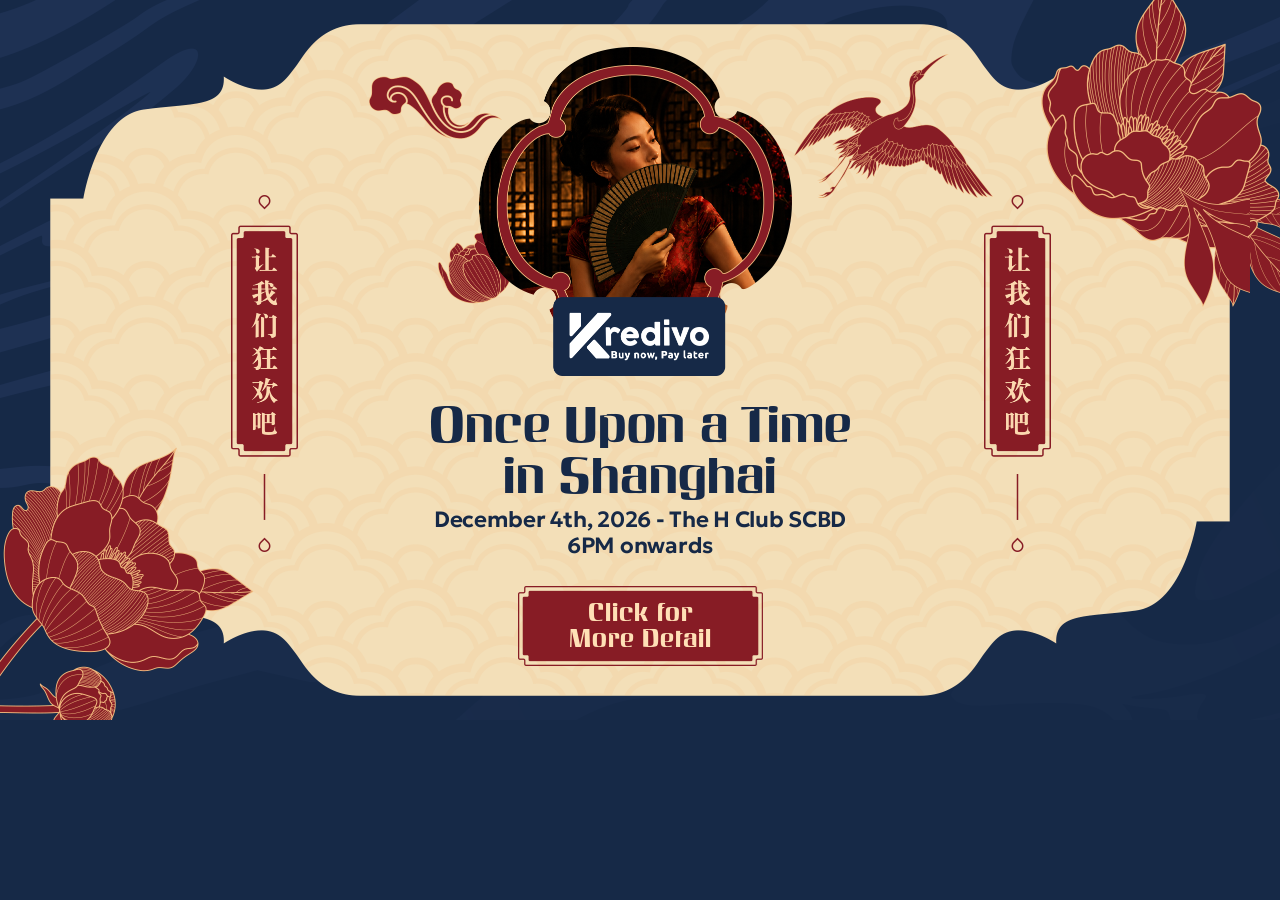
<file: index.html>
<!doctype html>
<html lang="en">
<head>
  <meta charset="utf-8">
  <meta name="viewport" content="width=device-width, initial-scale=1">
  <meta name="theme-color" content="#162947">
  <meta name="description" content="Once Upon a Time in Shanghai — Kredivo Year End Party, 4 December 2026.">
  <title>Invitation — Once Upon a Time in Shanghai | Kredivo</title>
  <link rel="stylesheet" href="./assets/css/styles.css">
</head>
<body>

<main class="poster poster-index" aria-labelledby="event-title">
  <picture class="art index-avatar" >
    <source media="(max-width: 900px), (orientation: portrait)" srcset="./assets/img/phone/page-1/avatar.png">
    <img src="./assets/img/screen/page-1/avatar.png" alt="" draggable="false">
  </picture>
  <picture class="art index-bird" >
    <source media="(max-width: 900px), (orientation: portrait)" srcset="./assets/img/phone/page-1/bird.png">
    <img src="./assets/img/screen/page-1/bird.png" alt="" draggable="false">
  </picture>
  <picture class="art index-flag-left" >
    <source media="(max-width: 900px), (orientation: portrait)" srcset="./assets/img/phone/page-1/flag.png">
    <img src="./assets/img/screen/page-1/flag.png" alt="" draggable="false">
  </picture>
  <picture class="art index-flag-right" >
    <source media="(max-width: 900px), (orientation: portrait)" srcset="./assets/img/phone/page-1/flag.png">
    <img src="./assets/img/screen/page-1/flag.png" alt="" draggable="false">
  </picture>
  <section class="event-details">
    <h1 id="event-title" class="event-title"><span>Once Upon a Time</span><span>in Shanghai</span></h1>
    <p class="event-when"><span>December 4th, 2026 - The H Club SCBD</span><span>6PM onwards</span></p>
  </section>
  <a class="art-button index-button" href="./detail.html" aria-label="Click for more detail about the event"><span>Click for<br>More Detail</span></a>
</main>
</body>
</html>
</file>
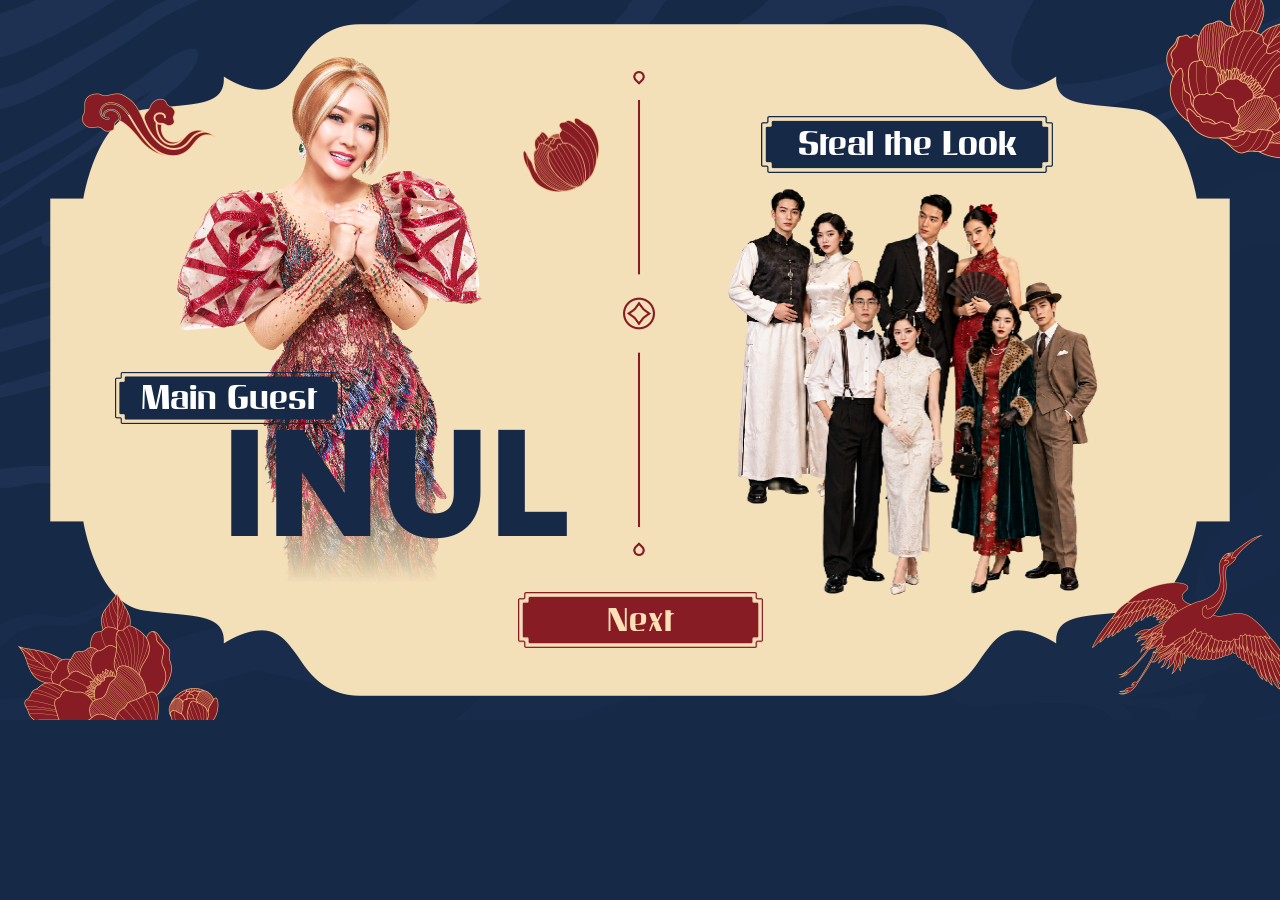
<file: detail.html>
<!doctype html>
<html lang="en">
<head>
  <meta charset="utf-8">
  <meta name="viewport" content="width=device-width, initial-scale=1">
  <meta name="theme-color" content="#162947">
  <meta name="description" content="Once Upon a Time in Shanghai — Kredivo Year End Party, 4 December 2026.">
  <title>Event Details — Once Upon a Time in Shanghai | Kredivo</title>
  <link rel="stylesheet" href="./assets/css/styles.css">
</head>
<body>

<main class="poster poster-detail" aria-labelledby="guest-title">
  <picture class="art detail-guest" >
    <source media="(max-width: 900px), (orientation: portrait)" srcset="./assets/img/phone/page-2/avatar-1.png">
    <img src="./assets/img/screen/page-2/avatar-1.png" alt="Inul, main guest" draggable="false">
  </picture>
  <picture class="art detail-group" >
    <source media="(max-width: 900px), (orientation: portrait)" srcset="./assets/img/phone/page-2/avatar-2.png">
    <img src="./assets/img/screen/page-2/avatar-2.png" alt="Steal the Look inspiration" draggable="false">
  </picture>
  <picture class="art detail-rose screen-only" >
    <source media="(max-width: 900px), (orientation: portrait)" srcset="./assets/img/screen/page-2/rose-1.png">
    <img src="./assets/img/screen/page-2/rose-1.png" alt="" draggable="false">
  </picture>
  <picture class="art detail-line screen-only" >
    <source media="(max-width: 900px), (orientation: portrait)" srcset="./assets/img/screen/page-2/line.png">
    <img src="./assets/img/screen/page-2/line.png" alt="" draggable="false">
  </picture>
  <picture class="art detail-bird phone-only" >
    <source media="(max-width: 900px), (orientation: portrait)" srcset="./assets/img/phone/page-2/bird.png">
    <img src="./assets/img/phone/page-2/bird.png" alt="" draggable="false">
  </picture>
  <div class="detail-label main-guest-label" aria-hidden="true">Main Guest</div>
  <h1 id="guest-title" class="main-guest-name">INUL</h1>
  <div class="detail-phone-line phone-only" aria-hidden="true"></div>
  <div class="detail-label steal-label">Steal the Look</div>
  <a class="art-button next-button" href="./rsvp.html">Next</a>
</main>
</body>
</html>
</file>
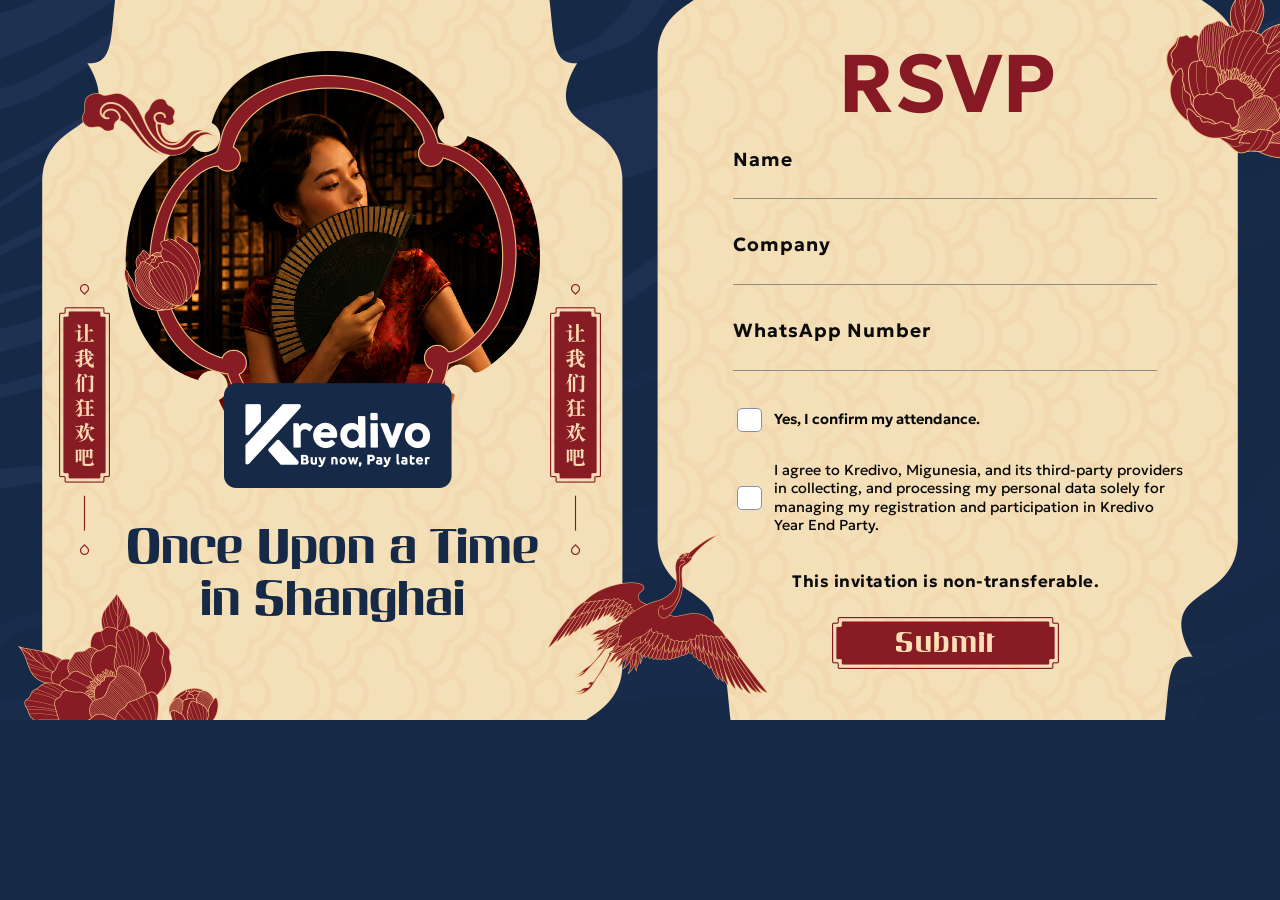
<file: rsvp.html>
<!doctype html>
<html lang="en">
<head>
  <meta charset="utf-8">
  <meta name="viewport" content="width=device-width, initial-scale=1">
  <meta name="theme-color" content="#162947">
  <meta name="description" content="Once Upon a Time in Shanghai — Kredivo Year End Party, 4 December 2026.">
  <title>RSVP — Once Upon a Time in Shanghai | Kredivo</title>
  <link rel="stylesheet" href="./assets/css/styles.css">
  <script src="./assets/js/rsvp.js" defer></script>
</head>
<body>

<main class="poster poster-rsvp" aria-labelledby="registration-title">
  <picture class="art rsvp-avatar screen-only" >
    <source media="(max-width: 900px), (orientation: portrait)" srcset="./assets/img/screen/page-3/avatar.png">
    <img src="./assets/img/screen/page-3/avatar.png" alt="" draggable="false">
  </picture>
  <picture class="art rsvp-flag-left screen-only" >
    <source media="(max-width: 900px), (orientation: portrait)" srcset="./assets/img/screen/page-3/flag.png">
    <img src="./assets/img/screen/page-3/flag.png" alt="" draggable="false">
  </picture>
  <picture class="art rsvp-flag-right screen-only" >
    <source media="(max-width: 900px), (orientation: portrait)" srcset="./assets/img/screen/page-3/flag.png">
    <img src="./assets/img/screen/page-3/flag.png" alt="" draggable="false">
  </picture>
  <picture class="art rsvp-logo phone-only" >
    <source media="(max-width: 900px), (orientation: portrait)" srcset="./assets/img/phone/page-3/logo.png">
    <img src="./assets/img/phone/page-3/logo.png" alt="" draggable="false">
  </picture>
  <div class="rsvp-event-name"><span>Once Upon a Time</span><span>in Shanghai</span></div>
  <h1 id="registration-title" class="rsvp-heading">RSVP</h1>
  <form id="rsvp-form" class="rsvp-form" action="./thank-you.html" method="post" autocomplete="on">
    <div class="rsvp-field field-name"><label for="guest-name">Name</label><input id="guest-name" name="name" type="text" autocomplete="name" maxlength="120" required></div>
    <div class="rsvp-field field-company"><label for="guest-company">Company</label><input id="guest-company" name="company" type="text" autocomplete="organization" maxlength="120" required></div>
    <div class="rsvp-field field-whatsapp"><label for="guest-whatsapp">WhatsApp Number</label><input id="guest-whatsapp" name="whatsapp" type="tel" autocomplete="tel" inputmode="tel" maxlength="32" required title="e.g. +62 812 3456 7890"></div>
    <label class="rsvp-check check-attendance"><input id="guest-attendance" name="attendance" type="checkbox" required><span>Yes, I confirm my attendance.</span></label>
    <label class="rsvp-check check-consent"><input id="guest-consent" name="consent" type="checkbox" required><span>I agree to Kredivo, Migunesia, and its third-party providers in collecting, and processing my personal data solely for managing my registration and participation in Kredivo Year End Party.</span></label>
    <p class="nontransferable">This invitation is non-transferable.</p>
    <button class="art-button rsvp-submit" type="submit">Submit</button>
    <p class="form-feedback" id="form-feedback" role="alert" aria-live="polite" hidden></p>
  </form>
</main>
</body>
</html>
</file>
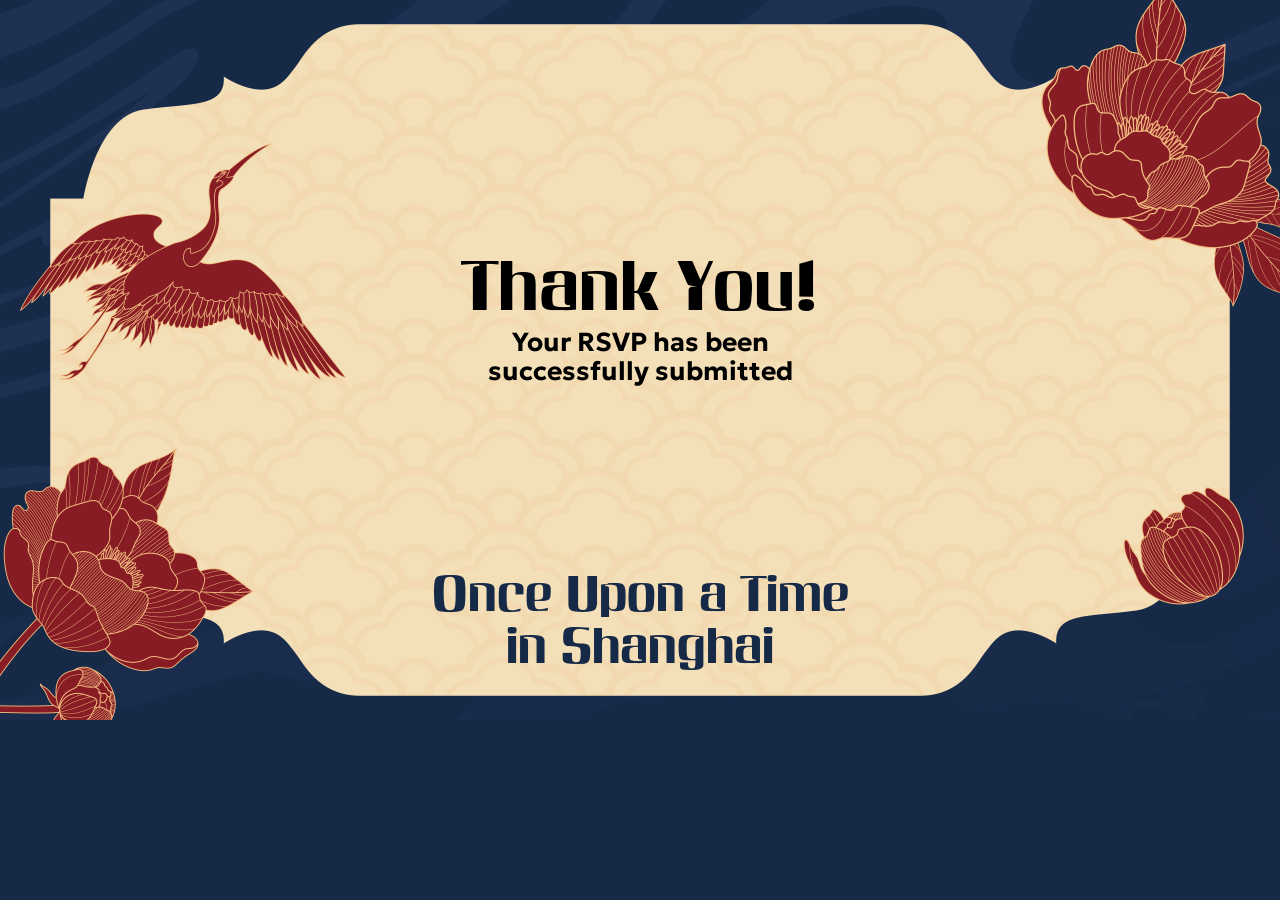
<file: thank-you.html>
<!doctype html>
<html lang="en">
<head>
  <meta charset="utf-8">
  <meta name="viewport" content="width=device-width, initial-scale=1">
  <meta name="theme-color" content="#162947">
  <meta name="description" content="Once Upon a Time in Shanghai — Kredivo Year End Party, 4 December 2026.">
  <title>Thank You — Once Upon a Time in Shanghai | Kredivo</title>
  <link rel="stylesheet" href="./assets/css/styles.css">
</head>
<body>

<main class="poster poster-thanks" aria-labelledby="thank-title">
  <picture class="art thanks-logo phone-only" >
    <source media="(max-width: 900px), (orientation: portrait)" srcset="./assets/img/phone/page-4/logo.png">
    <img src="./assets/img/phone/page-4/logo.png" alt="" draggable="false">
  </picture>
  <section class="thank-message">
    <h1 id="thank-title">Thank You!</h1>
    <p><span>Your RSVP has been</span><span>successfully submitted</span></p>
  </section>
  <div class="thank-event-name"><span>Once Upon a Time</span><span>in Shanghai</span></div>
</main>
</body>
</html>
</file>
<file: assets/css/styles.css>
/* Shanghai microsite: decorative compositions provided as individual PNGs.
   Reference layouts: assets/preview/screen & assets/preview/phone.
   No WebP images are used. */
@font-face { font-family: Inverserif; src: url('../fonts/Inverserif.otf') format('opentype'); font-weight: 400; font-display: swap; }
@font-face { font-family: Geologica; src: url('../fonts/Geologica-VariableFont_CRSV,SHRP,slnt,wght.ttf') format('truetype'); font-weight: 100 900; font-display: swap; }
:root { color-scheme: light; --navy:#162947; --red:#861924; --cream:#ffe0b6; --title:Inverserif,Georgia,serif; --body:Geologica,Arial,sans-serif; }
*, *::before, *::after { box-sizing: border-box; }
html,body { margin:0; padding:0; background:var(--navy); }
body { font-family:var(--body); color:var(--navy); -webkit-font-smoothing:antialiased; }
.poster { position:relative; isolation:isolate; container-type:inline-size; overflow:hidden; width:100%; aspect-ratio:1920/1080; margin:auto; background-position:center; background-size:100% 100%; background-repeat:no-repeat; }
.poster-index { background-image:url('../img/screen/page-1/bg-page1.png'); }
.poster-detail { background-image:url('../img/screen/page-2/bg-page2.png'); }
.poster-rsvp { background-image:url('../img/screen/page-3/bg-page3.png'); }
.poster-thanks { background-image:url('../img/screen/page-4/bg-page4.png'); }
.art { display:block; position:absolute; z-index:1; pointer-events:none; }
.art img { display:block; width:100%; height:auto; }
.phone-only { display:none; }
/* Page 1 / invitation */
.index-avatar { top:6.48%; left:28.83%; width:33.01%; }
.index-bird { top:7.55%; left:62.01%; width:15.55%; }
.index-flag-left { top:27.13%; left:18.05%; width:5.24%; }
.index-flag-right { top:27.13%; left:76.85%; width:5.24%; }
.event-details { position:absolute; top:55.65%; left:50%; transform:translateX(-50%); width:75%; text-align:center; z-index:2; }
.event-title { margin:0; font:400 3.78cqw/1.065 var(--title); letter-spacing:.004em; }
.event-title span,.event-when span { display:block; white-space:nowrap; }
.event-when { margin:.14em 0 0; font:600 1.73cqw/1.17 var(--body); letter-spacing:-.012em; }
.art-button { z-index:3; position:absolute; display:flex; justify-content:center; align-items:center; border:0; padding:0; background-color:transparent; background-position:center; background-size:100% 100%; background-repeat:no-repeat; color:var(--cream); text-align:center; text-decoration:none; cursor:pointer; }
.art-button:hover { filter:brightness(1.13); }
.art-button:focus-visible { outline:3px solid var(--navy); outline-offset:5px; }
.index-button { top:81.39%; left:40.45%; width:19.18%; aspect-ratio:491/159; background-image:url('../img/screen/page-1/btn.png'); font:400 1.92cqw/1.05 var(--title); letter-spacing:.04em; }
/* Page 2 / guest and dress code */
.detail-guest { top:0%; left:10.05%; width:31.57%; }
.detail-group { top:23.26%; left:56.32%; width:29.88%; }
.detail-rose { top:16.38%; left:40.83%; width:5.94%; }
.detail-line { top:9.91%; left:48.69%; width:2.46%; }
.detail-label { display:flex; align-items:center; justify-content:center; position:absolute; z-index:2; color:white; font:400 2.57cqw/1 var(--title); text-align:center; white-space:nowrap; background-size:100% 100%; background-repeat:no-repeat; }
.main-guest-label { left:8.96%; top:51.67%; width:17.73%; height:7.23%; background-image:url('../img/screen/page-2/btn-3.png'); }
.main-guest-name { position:absolute; z-index:2; left:15.65%; top:56.8%; margin:0; width:30%; color:var(--navy); text-align:center; font:750 11.85cqw/.98 var(--body); letter-spacing:-.04em; }
.steal-label { left:59.46%; top:16.11%; width:22.85%; height:7.92%; background-image:url('../img/screen/page-2/btn-2.png'); }
.next-button { left:40.45%; top:82.22%; width:19.18%; aspect-ratio:491/113; background-image:url('../img/screen/page-2/btn-1.png'); font:400 2.5cqw/1 var(--title); letter-spacing:.05em; }
/* Page 3 / RSVP */
.rsvp-avatar { top:7.10%; left:6.42%; width:35.78%; }
.rsvp-flag-left { top:39.45%; left:4.6%; width:3.98%; }
.rsvp-flag-right { top:39.45%; left:42.96%; width:3.98%; }
.rsvp-event-name { position:absolute; z-index:2; top:72.55%; left:26%; width:39.8%; transform:translateX(-50%); text-align:center; font:400 3.72cqw/1.08 var(--title); }
.rsvp-event-name span { display:block; white-space:nowrap; }
.rsvp-heading { position:absolute; z-index:2; top:5.48%; left:73.95%; width:35%; transform:translateX(-50%); margin:0; color:var(--red); text-align:center; font:650 6.38cqw/1.1 var(--body); }
.rsvp-form { position:absolute; inset:0; margin:0; z-index:3; }
.rsvp-field { position:absolute; left:57.3%; width:33.07%; height:7%; }
.field-name { top:20.65%; }
.field-company { top:32.56%; }
.field-whatsapp { top:44.48%; }
.rsvp-field label { display:block; color:#0b0b0b; font:650 1.48cqw/1.15 var(--body); letter-spacing:.05em; white-space:nowrap; }
.rsvp-field input { display:block; position:absolute; bottom:0; width:100%; height:52%; padding:0 .25em .1em 0; border:0; border-bottom:1px solid #8c8d85; border-radius:0; background:transparent; color:var(--navy); font:400 max(12px,1.18cqw)/1.2 var(--body); outline-offset:3px; }
.rsvp-field input:focus-visible { outline:2px solid var(--red); }
.rsvp-check { position:absolute; left:57.6%; width:35%; display:flex; align-items:center; gap:1cqw; color:#080808; cursor:pointer; font:400 1.13cqw/1.28 var(--body); }
.check-attendance { top:56.1%; min-height:4.4%; font-weight:600; }
.check-consent { top:64%; min-height:10%; }
.rsvp-check input { appearance:none; -webkit-appearance:none; flex:0 0 1.9cqw; width:1.9cqw; height:1.9cqw; min-width:15px; min-height:15px; margin:0; border:1px solid #8291a5; border-radius:.38cqw; background:#fff; cursor:pointer; }
.rsvp-check input:checked { background:var(--red); border-color:var(--red); }
.rsvp-check input:checked::after { content:''; display:block; width:31%; height:52%; margin:17% auto; border:solid #fff; border-width:0 2px 2px 0; transform:rotate(45deg); }
.rsvp-check input:focus-visible { outline:2px solid var(--navy); outline-offset:3px; }
.nontransferable { position:absolute; top:79.25%; left:56.4%; width:35%; margin:0; text-align:center; white-space:nowrap; font:650 1.3cqw/1.35 var(--body); letter-spacing:.03em; color:#0b0b0b; }
.rsvp-submit { top:85.70%; left:65.02%; width:17.7%; aspect-ratio:453/104; background-image:url('../img/screen/page-3/btn.png'); font:400 2.2cqw/1 var(--title); letter-spacing:.05em; }
.rsvp-submit:disabled { opacity:.65; cursor:progress; }
.form-feedback { position:absolute; z-index:5; top:93%; left:56%; width:36%; margin:0; padding:8px 10px; background:var(--red); border-radius:4px; color:#fff; text-align:center; font:600 clamp(12px,1.1cqw,18px)/1.3 var(--body); }
.form-feedback[hidden] { display:none; }
/* Page 4 / thank you: QR removed because it is not present in the updated mockups. */
.thank-message { position:absolute; left:50%; top:34.8%; transform:translateX(-50%); width:72%; text-align:center; color:#000; }
.thank-message h1 { margin:0; font:400 5.35cqw/1.06 var(--title); }
.thank-message p { margin:.18em 0 0; font:650 2.04cqw/1.13 var(--body); }
.thank-message p span,.thank-event-name span { display:block; white-space:nowrap; }
.thank-event-name { position:absolute; left:50%; top:79.05%; transform:translateX(-50%); width:70%; text-align:center; font:400 3.75cqw/1.08 var(--title); }
@media (max-width:900px), (orientation:portrait) {
  .poster { aspect-ratio:1179/2556; }
  .poster-index { background-image:url('../img/phone/page-1/bg-page1.png'); }
  .poster-detail { background-image:url('../img/phone/page-2/bg-page2.png'); }
  .poster-rsvp { background-image:url('../img/phone/page-3/bg-page3.png'); }
  .poster-thanks { background-image:url('../img/phone/page-4/bg-page4.png'); }
  .screen-only { display:none; }
  .phone-only { display:block; }
  .index-avatar { left:6.11%; top:15.47%; width:76.08%; }
  .index-bird { left:6.7%; top:41.31%; width:34.03%; }
  .index-flag-left { left:8.3%; top:28.29%; width:8.52%; }
  .index-flag-right { left:83.5%; top:28.29%; width:8.52%; }
  .event-details { top:53.35%; width:94%; }
  .event-title { font-size:8.28cqw; line-height:1.09; }
  .event-when { margin-top:.15em; font-size:3.82cqw; line-height:1.19; }
  .index-button { left:26.24%; top:71.15%; width:47.58%; aspect-ratio:748/243; background-image:url('../img/phone/page-1/btn.png'); font-size:4.7cqw; letter-spacing:.03em; }
  .detail-guest { left:18.74%; top:5.09%; width:60.62%; }
  .detail-group { left:10.08%; top:46.59%; width:79.96%; }
  .detail-bird { left:69.41%; top:27.75%; width:14.19%; }
  .detail-phone-line { position:absolute; z-index:2; left:19.13%; top:45.78%; width:61.70%; aspect-ratio:970/63; background:url('../img/phone/page-2/btn-4.png') center / 100% 100% no-repeat; }
  .main-guest-label { left:16.65%; top:31.25%; width:34.11%; height:3.61%; background-image:url('../img/phone/page-2/btn-2.png'); font-size:4.7cqw; }
  .main-guest-name { top:34.55%; left:26%; width:59%; font-size:22cqw; letter-spacing:-.055em; line-height:1; }
  .steal-label { left:29.98%; top:62.79%; width:39.98%; height:3.64%; background-image:url('../img/phone/page-2/btn-3.png'); font-size:5.25cqw; }
  .next-button { left:26.24%; top:72.15%; width:47.58%; aspect-ratio:748/172; background-image:url('../img/phone/page-2/btn-1.png'); font-size:6.15cqw; }
  .rsvp-logo { left:32.15%; top:13.56%; width:35.69%; }
  .rsvp-event-name { top:23.4%; left:50%; width:88%; font-size:7.3cqw; line-height:1.1; }
  .rsvp-heading { top:32.6%; left:50%; width:85%; font-size:14.65cqw; }
  .rsvp-field { left:15.15%; width:69.75%; height:4.2%; }
  .field-name { top:40.6%; }
  .field-company { top:47.1%; }
  .field-whatsapp { top:53.62%; }
  .rsvp-field label { font-size:3.4cqw; line-height:1.2; letter-spacing:.04em; }
  .rsvp-field input { height:46%; font-size:max(16px,2.65cqw); }
  .rsvp-check { left:15.85%; width:72%; gap:2.3cqw; font-size:2.5cqw; line-height:1.3; }
  .check-attendance { top:60.2%; min-height:2.4%; }
  .check-consent { top:64%; min-height:6%; }
  .rsvp-check input { flex-basis:3.82cqw; width:3.82cqw; height:3.82cqw; border-radius:.7cqw; }
  .nontransferable { top:72.9%; left:13%; width:74%; font-size:2.9cqw; letter-spacing:.015em; }
  .rsvp-submit { left:31.37%; top:76.24%; width:37.28%; aspect-ratio:586/135; background-image:url('../img/phone/page-3/btn.png'); font-size:4.75cqw; }
  .form-feedback { top:82.2%; left:14%; width:72%; font-size:clamp(12px,2cqw,19px); }
  .thanks-logo { left:32.15%; top:13.56%; width:35.69%; }
  .thank-message { top:37.85%; width:94%; }
  .thank-message h1 { font-size:9.2cqw; }
  .thank-message p { margin-top:.36em; font-size:4.2cqw; line-height:1.15; }
  .thank-event-name { top:68.65%; width:90%; font-size:7.35cqw; line-height:1.08; }
}
@media (prefers-reduced-motion:reduce) { .art-button { transition:none; } }
</file>
